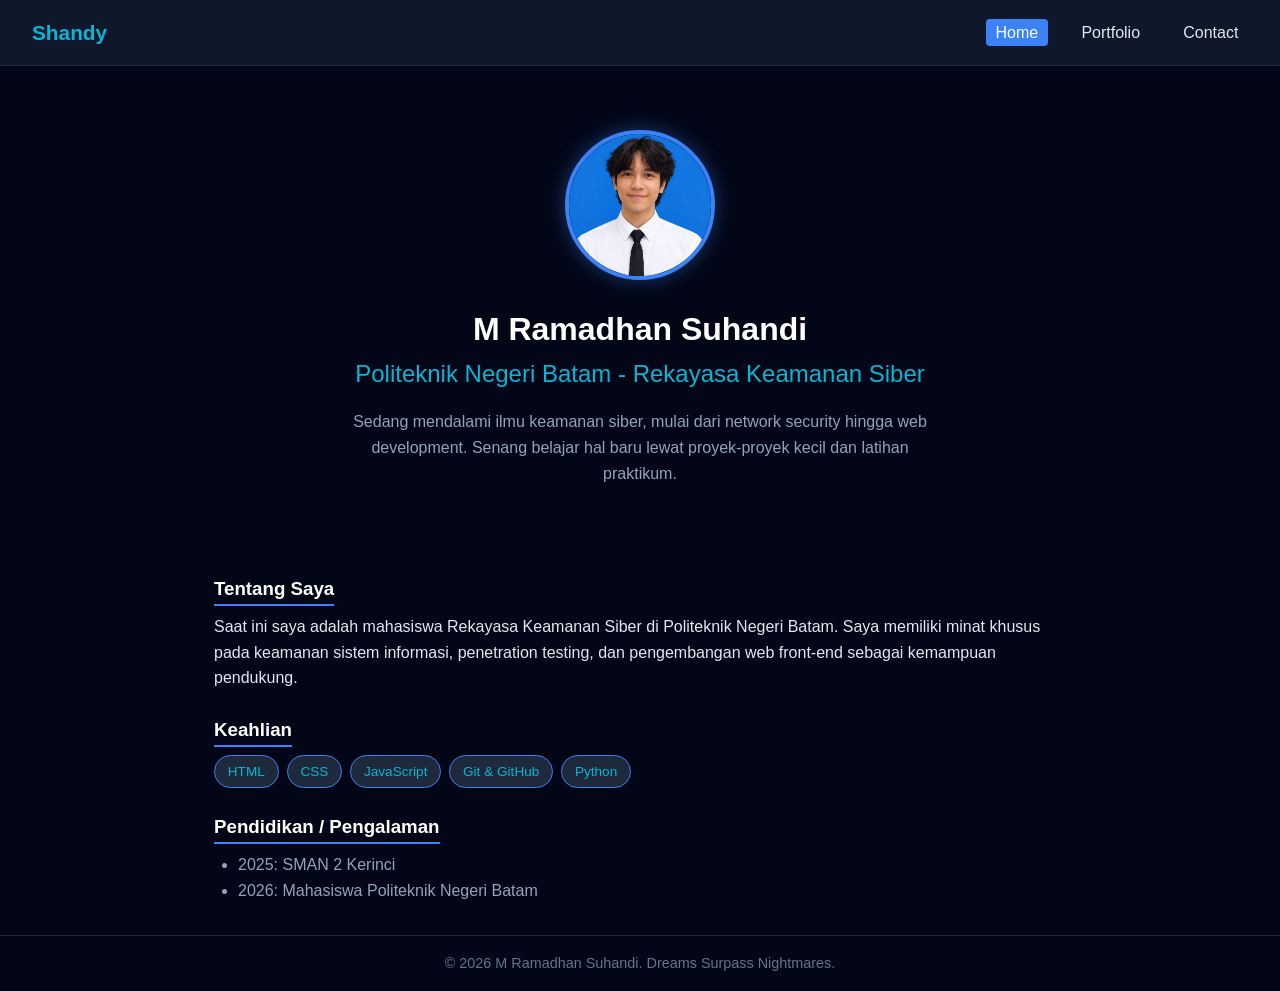
<file: Index.html>
<!DOCTYPE html>
<html lang="id">
<head>
  <meta charset="UTF-8">
  <meta name="viewport" content="width=device-width, initial-scale=1.0">
  <title>Home | Profil Pribadi</title>
  <link rel="stylesheet" href="style.css">
</head>
<body>

  <header>
    <div class="logo">Shandy</div>
    <nav>
      <ul class="nav-menu">
        <li><a href="index.html" class="active">Home</a></li>
        <li><a href="portfolio.html">Portfolio</a></li>
        <li><a href="contact.html">Contact</a></li>
      </ul>
    </nav>
  </header>

  <main>
    <!-- Hero Section -->
    <section class="hero">
      <img src="myprofile.png" alt="Foto Profil" class="profile-photo">
      <h1>M Ramadhan Suhandi</h1>
      <h2>Politeknik Negeri Batam - Rekayasa Keamanan Siber</h2>
      <p class="bio">
        Sedang mendalami ilmu keamanan siber, mulai dari network security hingga web development. Senang belajar hal baru lewat proyek-proyek kecil dan latihan praktikum.
      </p>
    </section>

    <!-- About & Skills -->
    <section class="about">
      <h3>Tentang Saya</h3>
      <p>
        Saat ini saya adalah mahasiswa Rekayasa Keamanan Siber di Politeknik Negeri Batam. Saya memiliki minat khusus pada keamanan sistem informasi, penetration testing, dan pengembangan web front-end sebagai kemampuan pendukung.
      </p>

      <h3>Keahlian</h3>
      <div class="skills">
        <span class="badge">HTML</span>
        <span class="badge">CSS</span>
        <span class="badge">JavaScript</span>
        <span class="badge">Git & GitHub</span>
        <span class="badge">Python</span>
      </div>

      <h3>Pendidikan / Pengalaman</h3>
      <ul class="timeline">
        <li>2025: SMAN 2 Kerinci</li>
        <li>2026: Mahasiswa Politeknik Negeri Batam</li>
      </ul>
    </section>
  </main>

  <footer>
    <p>&copy; 2026 M Ramadhan Suhandi. Dreams Surpass Nightmares.</p>
  </footer>

</body>
</html>
</file>
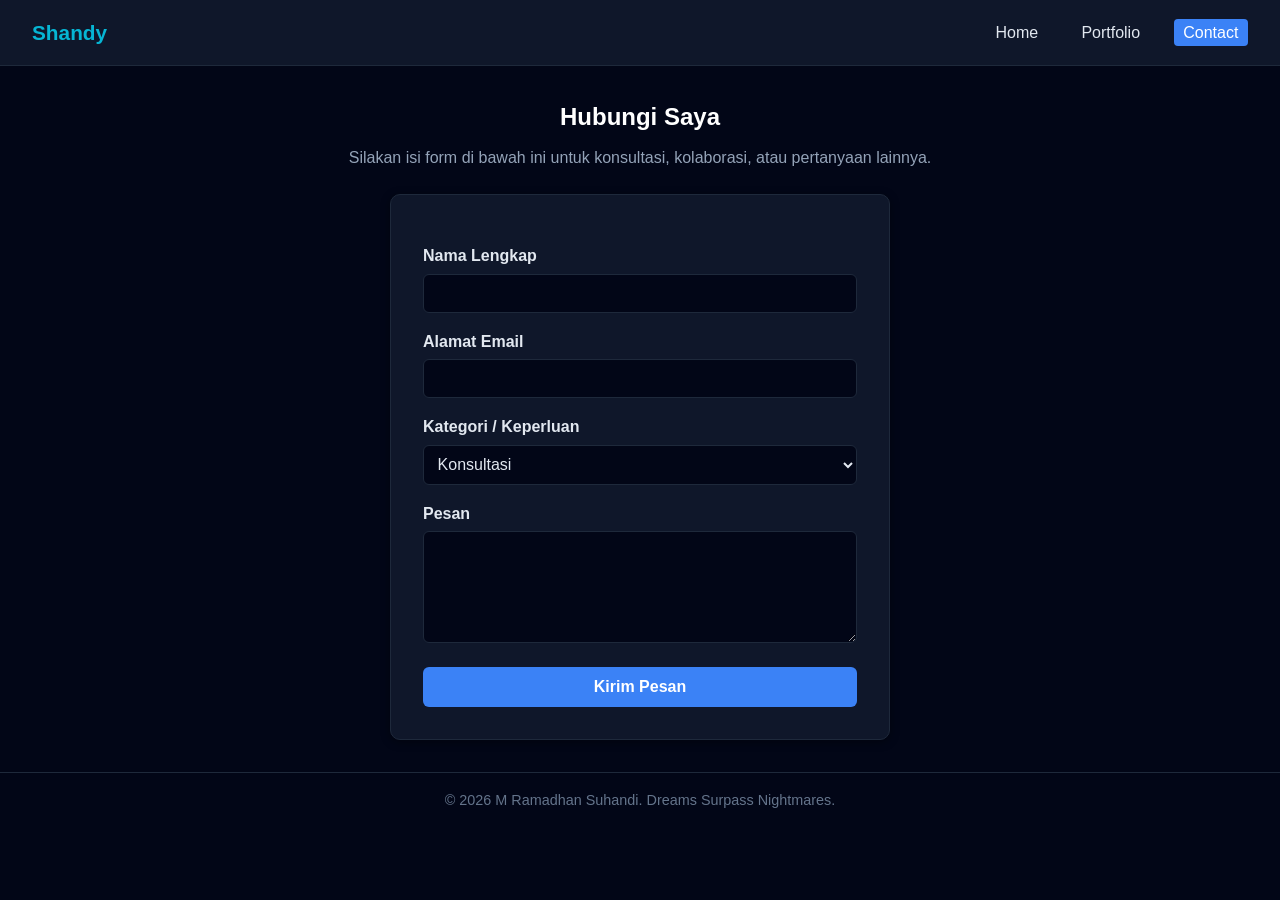
<file: contact.html>
<!DOCTYPE html>
<html lang="id">
<head>
  <meta charset="UTF-8">
  <meta name="viewport" content="width=device-width, initial-scale=1.0">
  <title>Contact | Profil Pribadi</title>
  <link rel="stylesheet" href="style.css">
</head>
<body>

  <header>
    <div class="logo">Shandy</div>
    <nav>
      <ul class="nav-menu">
        <li><a href="index.html">Home</a></li>
        <li><a href="portfolio.html">Portfolio</a></li>
        <li><a href="contact.html" class="active">Contact</a></li>
      </ul>
    </nav>
  </header>

  <main>
    <section class="contact-section">
      <h1>Hubungi Saya</h1>
      <p>Silakan isi form di bawah ini untuk konsultasi, kolaborasi, atau pertanyaan lainnya.</p>

      <form class="contact-form">
        <label for="nama">Nama Lengkap</label>
        <input type="text" id="nama" name="nama" required>

        <label for="email">Alamat Email</label>
        <input type="email" id="email" name="email" required>

        <label for="kategori">Kategori / Keperluan</label>
        <select id="kategori" name="kategori">
          <option value="konsultasi">Konsultasi</option>
          <option value="kolaborasi">Kolaborasi Proyek</option>
          <option value="pertanyaan">Pertanyaan Umum</option>
        </select>

        <label for="pesan">Pesan</label>
        <textarea id="pesan" name="pesan" rows="5" required></textarea>

        <button type="submit">Kirim Pesan</button>
      </form>
    </section>
  </main>

  <footer>
    <p>&copy; 2026 M Ramadhan Suhandi. Dreams Surpass Nightmares.</p>
  </footer>

</body>
</html>
</file>
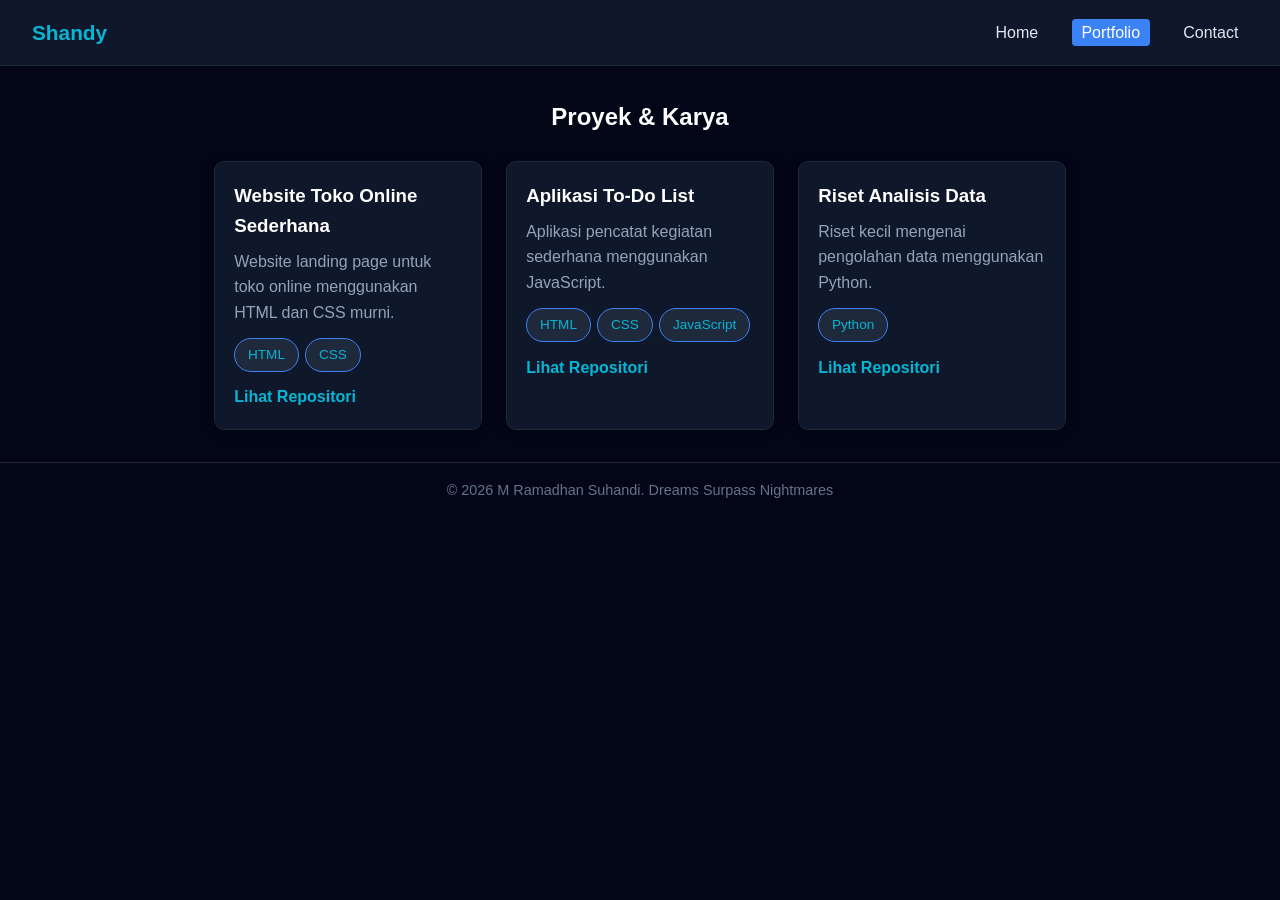
<file: portfolio.html>
<!DOCTYPE html>
<html lang="id">
<head>
  <meta charset="UTF-8">
  <meta name="viewport" content="width=device-width, initial-scale=1.0">
  <title>Portfolio | Profil Pribadi</title>
  <link rel="stylesheet" href="style.css">
</head>
<body>

  <header>
    <div class="logo">Shandy</div>
    <nav>
      <ul class="nav-menu">
        <li><a href="index.html">Home</a></li>
        <li><a href="portfolio.html" class="active">Portfolio</a></li>
        <li><a href="contact.html">Contact</a></li>
      </ul>
    </nav>
  </header>

  <main>
    <section class="portfolio-section">
      <h1>Proyek & Karya</h1>
      <div class="project-grid">

        <div class="project-card">
          <h3>Website Toko Online Sederhana</h3>
          <p>Website landing page untuk toko online menggunakan HTML dan CSS murni.</p>
          <div class="tech-badges">
            <span class="badge">HTML</span>
            <span class="badge">CSS</span>
          </div>
          <a href="#" target="_blank">Lihat Repositori</a>
        </div>

        <div class="project-card">
          <h3>Aplikasi To-Do List</h3>
          <p>Aplikasi pencatat kegiatan sederhana menggunakan JavaScript.</p>
          <div class="tech-badges">
            <span class="badge">HTML</span>
            <span class="badge">CSS</span>
            <span class="badge">JavaScript</span>
          </div>
          <a href="#" target="_blank">Lihat Repositori</a>
        </div>

        <div class="project-card">
          <h3>Riset Analisis Data</h3>
          <p>Riset kecil mengenai pengolahan data menggunakan Python.</p>
          <div class="tech-badges">
            <span class="badge">Python</span>
          </div>
          <a href="#" target="_blank">Lihat Repositori</a>
        </div>

      </div>
    </section>
  </main>

  <footer>
    <p>&copy; 2026 M Ramadhan Suhandi. Dreams Surpass Nightmares</p>
  </footer>

</body>
</html>
</file>
<file: style.css>
* {
  margin: 0;
  padding: 0;
  box-sizing: border-box;
  font-family: 'Segoe UI', Arial, sans-serif;
}

body {
  background-color: #020617;
  color: #E2E8F0;
  line-height: 1.6;
}

/* Header & Navigasi */
header {
  display: flex;
  justify-content: space-between;
  align-items: center;
  background-color: #0F172A;
  color: #E2E8F0;
  padding: 1rem 2rem;
  border-bottom: 1px solid #1E293B;
}

.logo {
  font-size: 1.3rem;
  font-weight: bold;
  color: #06B6D4;
}

.nav-menu {
  list-style: none;
  display: flex;
  gap: 1.5rem;
}

.nav-menu a {
  color: #E2E8F0;
  text-decoration: none;
  padding: 0.3rem 0.6rem;
  border-radius: 4px;
  transition: background-color 0.2s, color 0.2s;
}

.nav-menu a:hover,
.nav-menu a.active {
  background-color: #3B82F6;
  color: #ffffff;
}

main {
  max-width: 900px;
  margin: 0 auto;
  padding: 2rem 1.5rem;
}

/* Hero Section */
.hero {
  text-align: center;
  padding: 2rem 0;
}

.profile-photo {
  width: 150px;
  height: 150px;
  border-radius: 50%;
  object-fit: cover;
  border: 4px solid #3B82F6;
  margin-bottom: 1rem;
  box-shadow: 0 0 20px rgba(59, 130, 246, 0.4);
}

.hero h1 {
  font-size: 2rem;
  color: #ffffff;
}

.hero h2 {
  font-weight: normal;
  color: #06B6D4;
  margin-bottom: 1rem;
}

.bio {
  max-width: 600px;
  margin: 0 auto;
  color: #94A3B8;
}

/* About & Skills */
.about {
  margin-top: 2rem;
}

.about h3 {
  margin-top: 1.5rem;
  margin-bottom: 0.5rem;
  border-bottom: 2px solid #3B82F6;
  display: inline-block;
  color: #ffffff;
}

.skills {
  display: flex;
  flex-wrap: wrap;
  gap: 0.5rem;
}

.badge {
  background-color: #1E293B;
  color: #06B6D4;
  border: 1px solid #3B82F6;
  padding: 0.3rem 0.8rem;
  border-radius: 20px;
  font-size: 0.85rem;
}

.timeline {
  list-style: disc;
  margin-left: 1.5rem;
  color: #94A3B8;
}

/* Portfolio Page */
.portfolio-section h1 {
  margin-bottom: 1.5rem;
  text-align: center;
  color: #ffffff;
}

.project-grid {
  display: grid;
  grid-template-columns: repeat(auto-fit, minmax(250px, 1fr));
  gap: 1.5rem;
}

.project-card {
  background-color: #0F172A;
  padding: 1.2rem;
  border-radius: 10px;
  border: 1px solid #1E293B;
  box-shadow: 0 2px 10px rgba(0,0,0,0.4);
  transition: transform 0.2s, box-shadow 0.2s;
}

.project-card:hover {
  transform: translateY(-4px);
  box-shadow: 0 0 15px rgba(6, 182, 212, 0.3);
  border-color: #06B6D4;
}

.project-card h3 {
  margin-bottom: 0.5rem;
  color: #ffffff;
}

.project-card p {
  color: #94A3B8;
}

.tech-badges {
  display: flex;
  flex-wrap: wrap;
  gap: 0.4rem;
  margin: 0.8rem 0;
}

.project-card a {
  color: #06B6D4;
  font-weight: bold;
  text-decoration: none;
}

.project-card a:hover {
  text-decoration: underline;
  color: #3B82F6;
}

/* Contact Page */
.contact-section h1 {
  text-align: center;
  margin-bottom: 0.5rem;
  color: #ffffff;
}

.contact-section p {
  text-align: center;
  margin-bottom: 1.5rem;
  color: #94A3B8;
}

.contact-form {
  display: flex;
  flex-direction: column;
  max-width: 500px;
  margin: 0 auto;
  background-color: #0F172A;
  padding: 2rem;
  border-radius: 10px;
  border: 1px solid #1E293B;
  box-shadow: 0 2px 10px rgba(0,0,0,0.4);
}

.contact-form label {
  margin-top: 1rem;
  font-weight: bold;
  color: #E2E8F0;
}

.contact-form input,
.contact-form select,
.contact-form textarea {
  margin-top: 0.3rem;
  padding: 0.6rem;
  border: 1px solid #1E293B;
  border-radius: 6px;
  font-size: 1rem;
  background-color: #020617;
  color: #E2E8F0;
}

.contact-form input:focus,
.contact-form select:focus,
.contact-form textarea:focus {
  outline: none;
  border-color: #3B82F6;
  box-shadow: 0 0 0 2px rgba(59, 130, 246, 0.3);
}

.contact-form button {
  margin-top: 1.5rem;
  padding: 0.7rem;
  background-color: #3B82F6;
  color: #ffffff;
  border: none;
  border-radius: 6px;
  font-size: 1rem;
  font-weight: bold;
  cursor: pointer;
  transition: background-color 0.2s;
}

.contact-form button:hover {
  background-color: #06B6D4;
}

/* Footer */
footer {
  text-align: center;
  padding: 1rem;
  color: #64748B;
  font-size: 0.9rem;
  border-top: 1px solid #1E293B;
}
</file>
